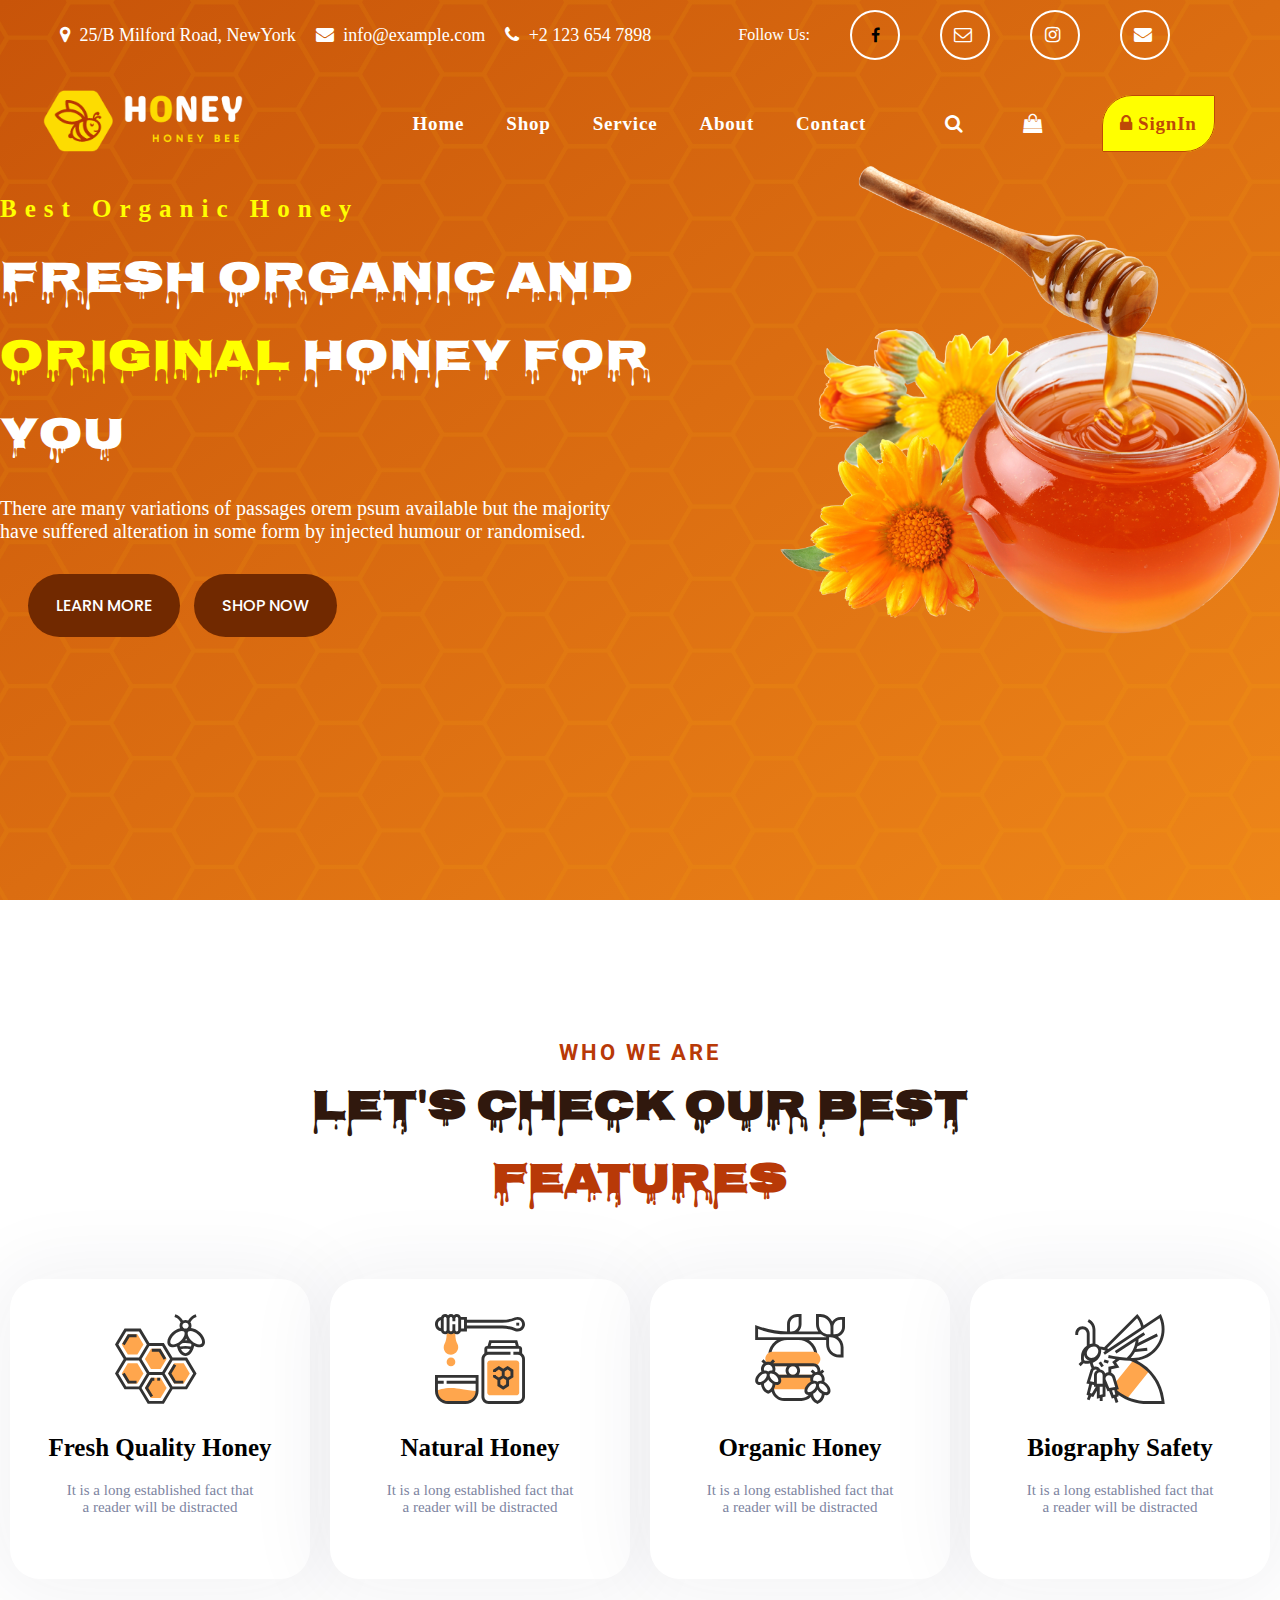
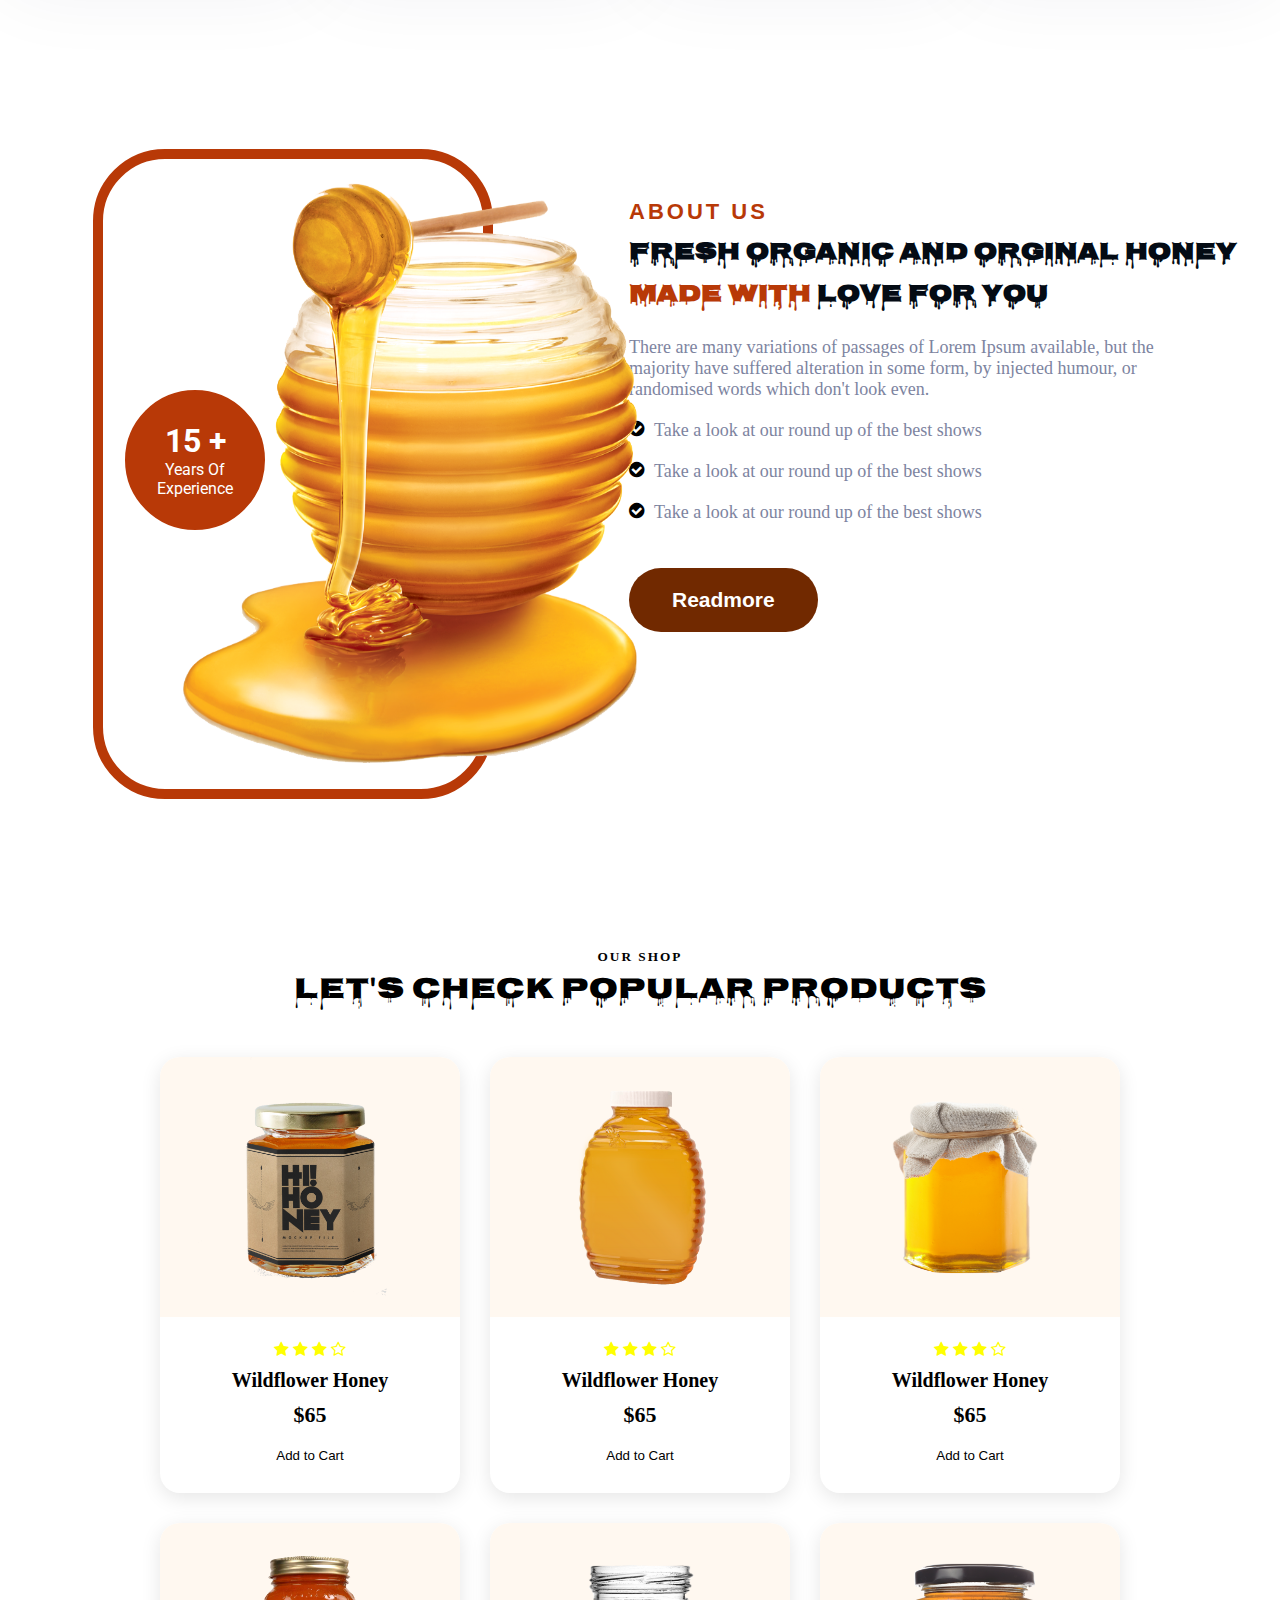
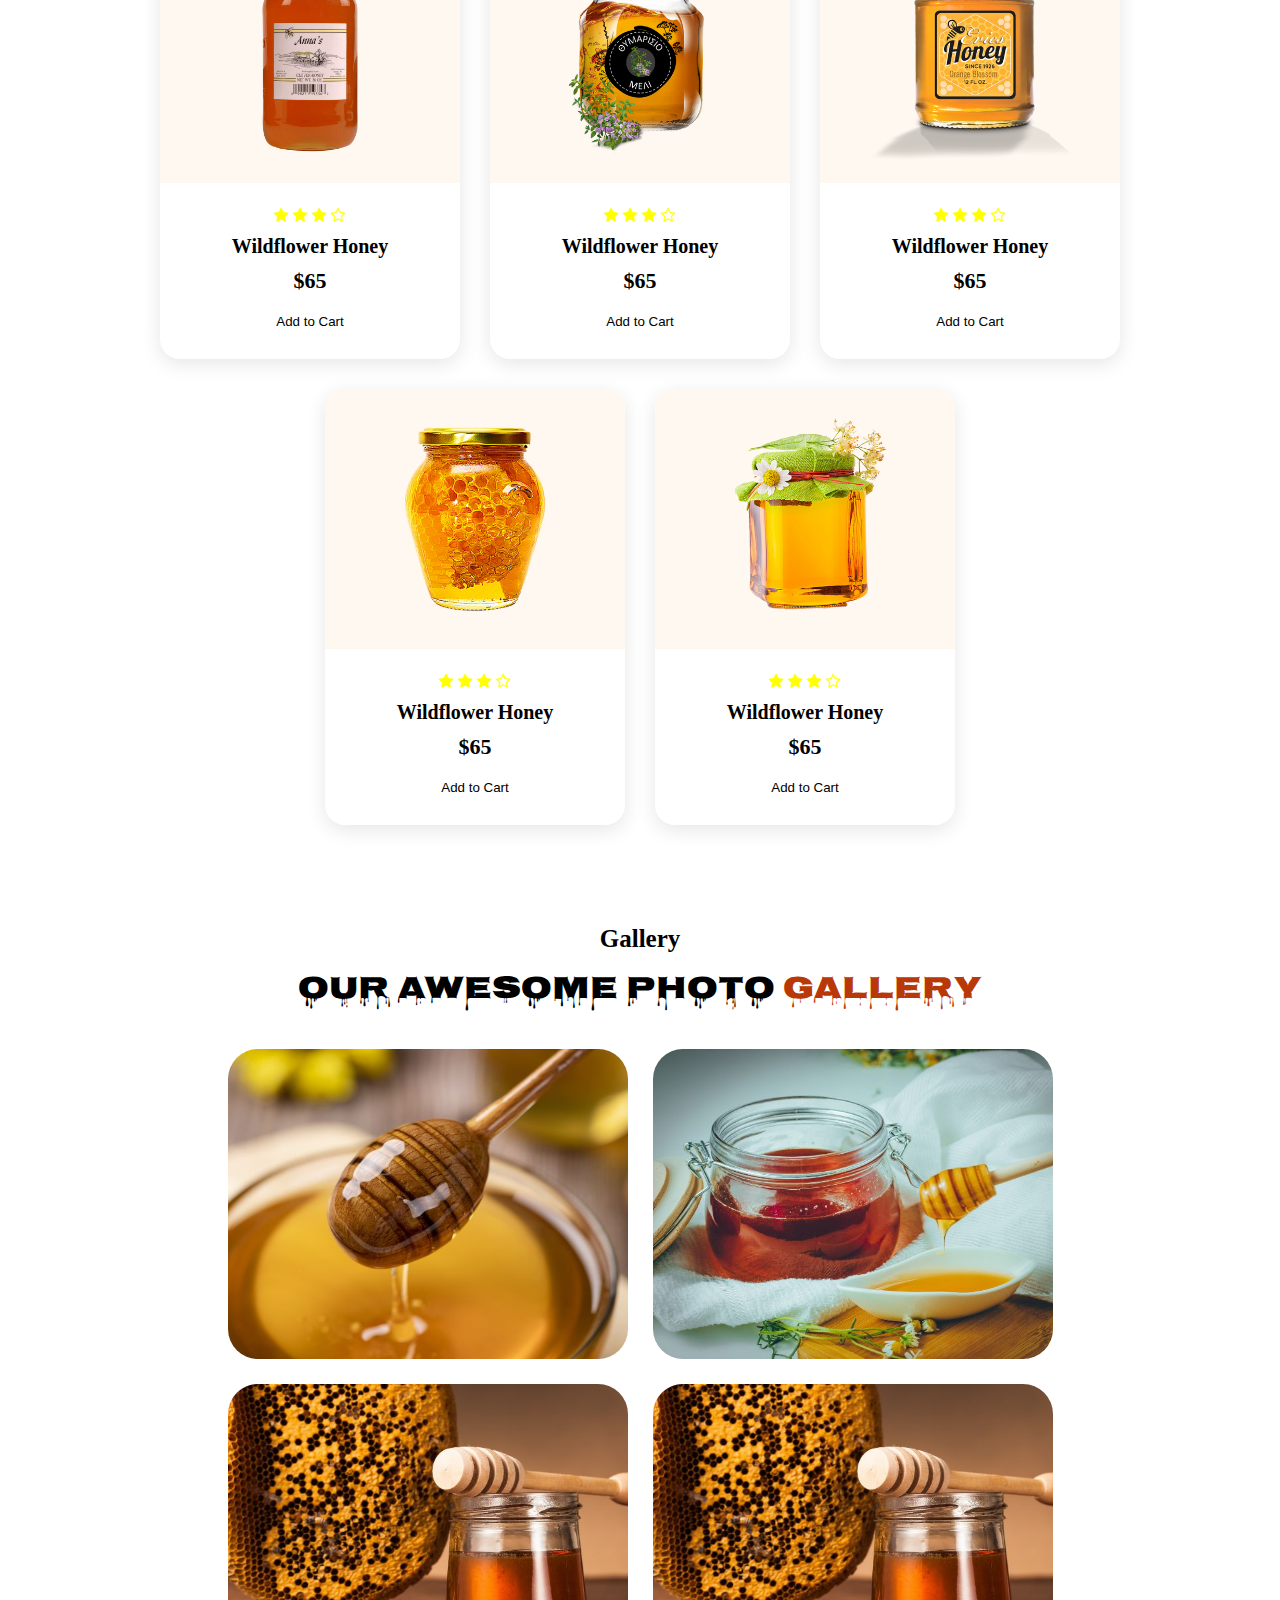
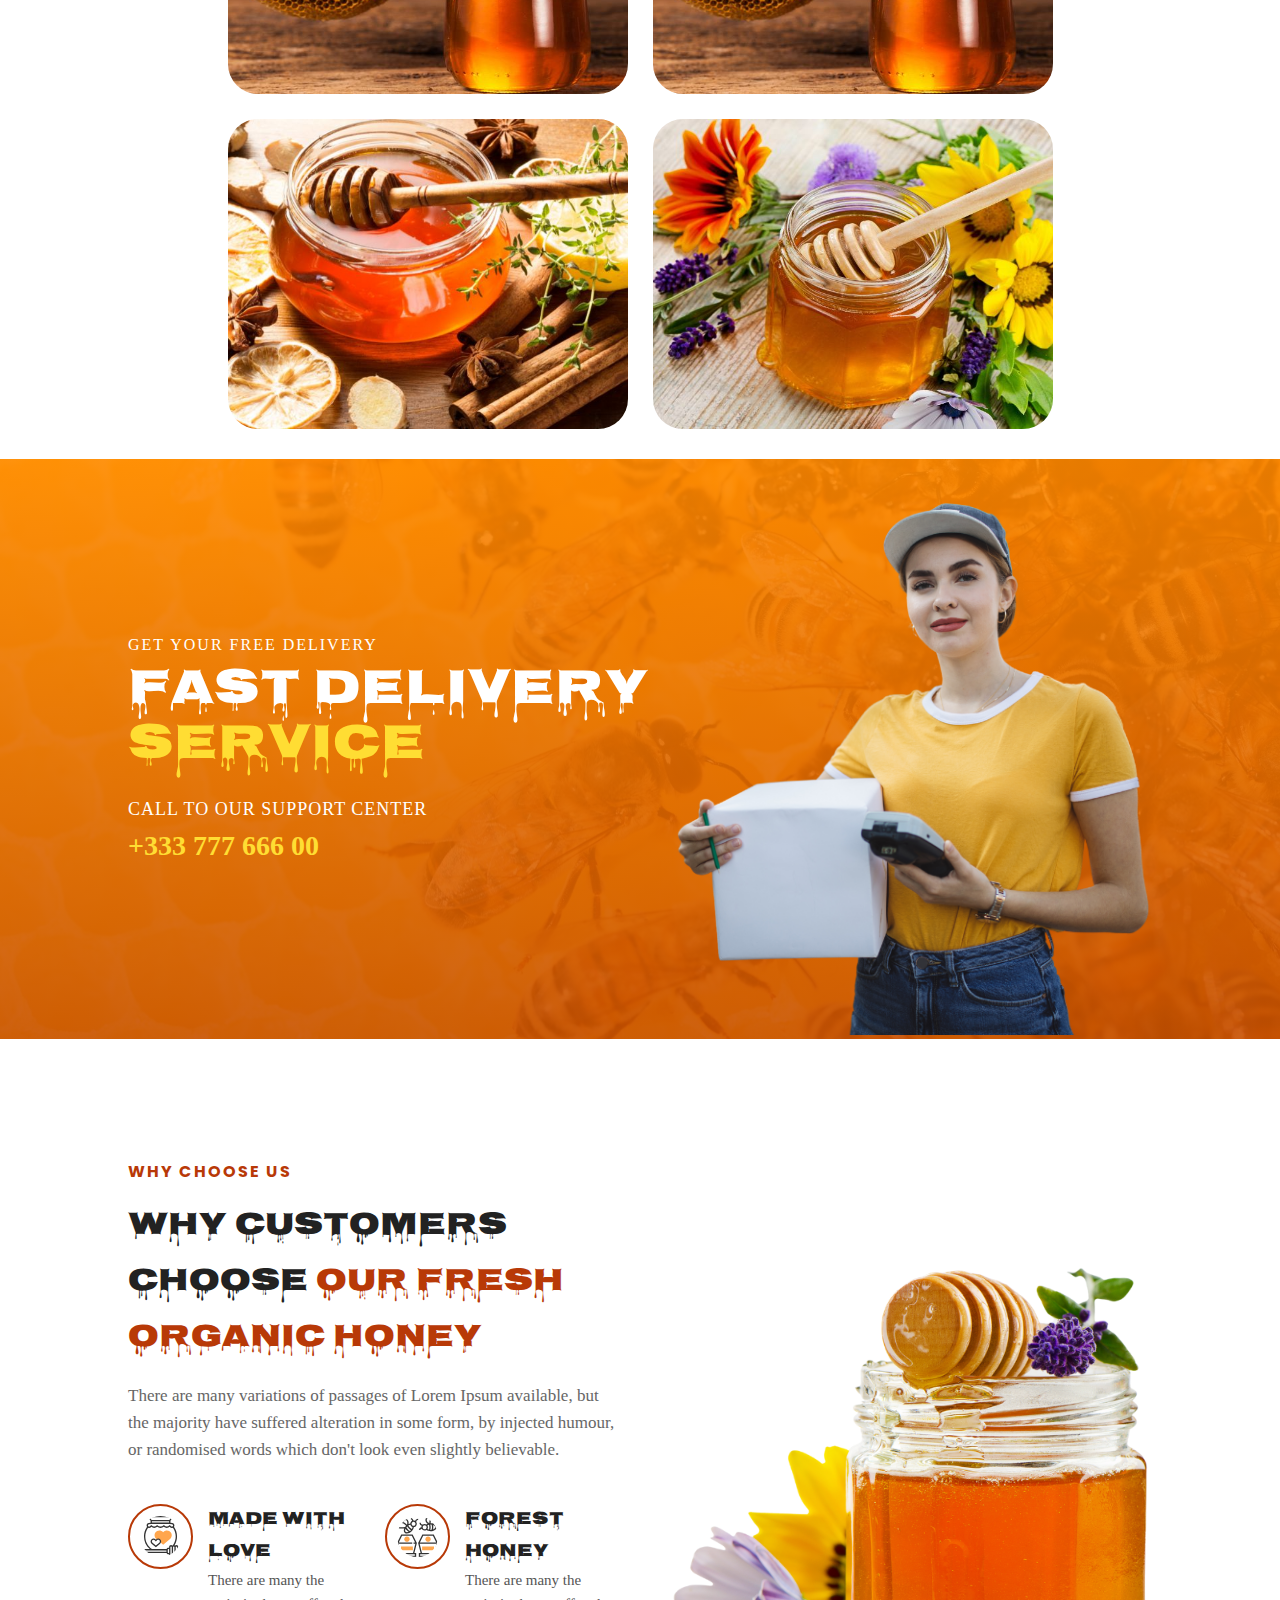
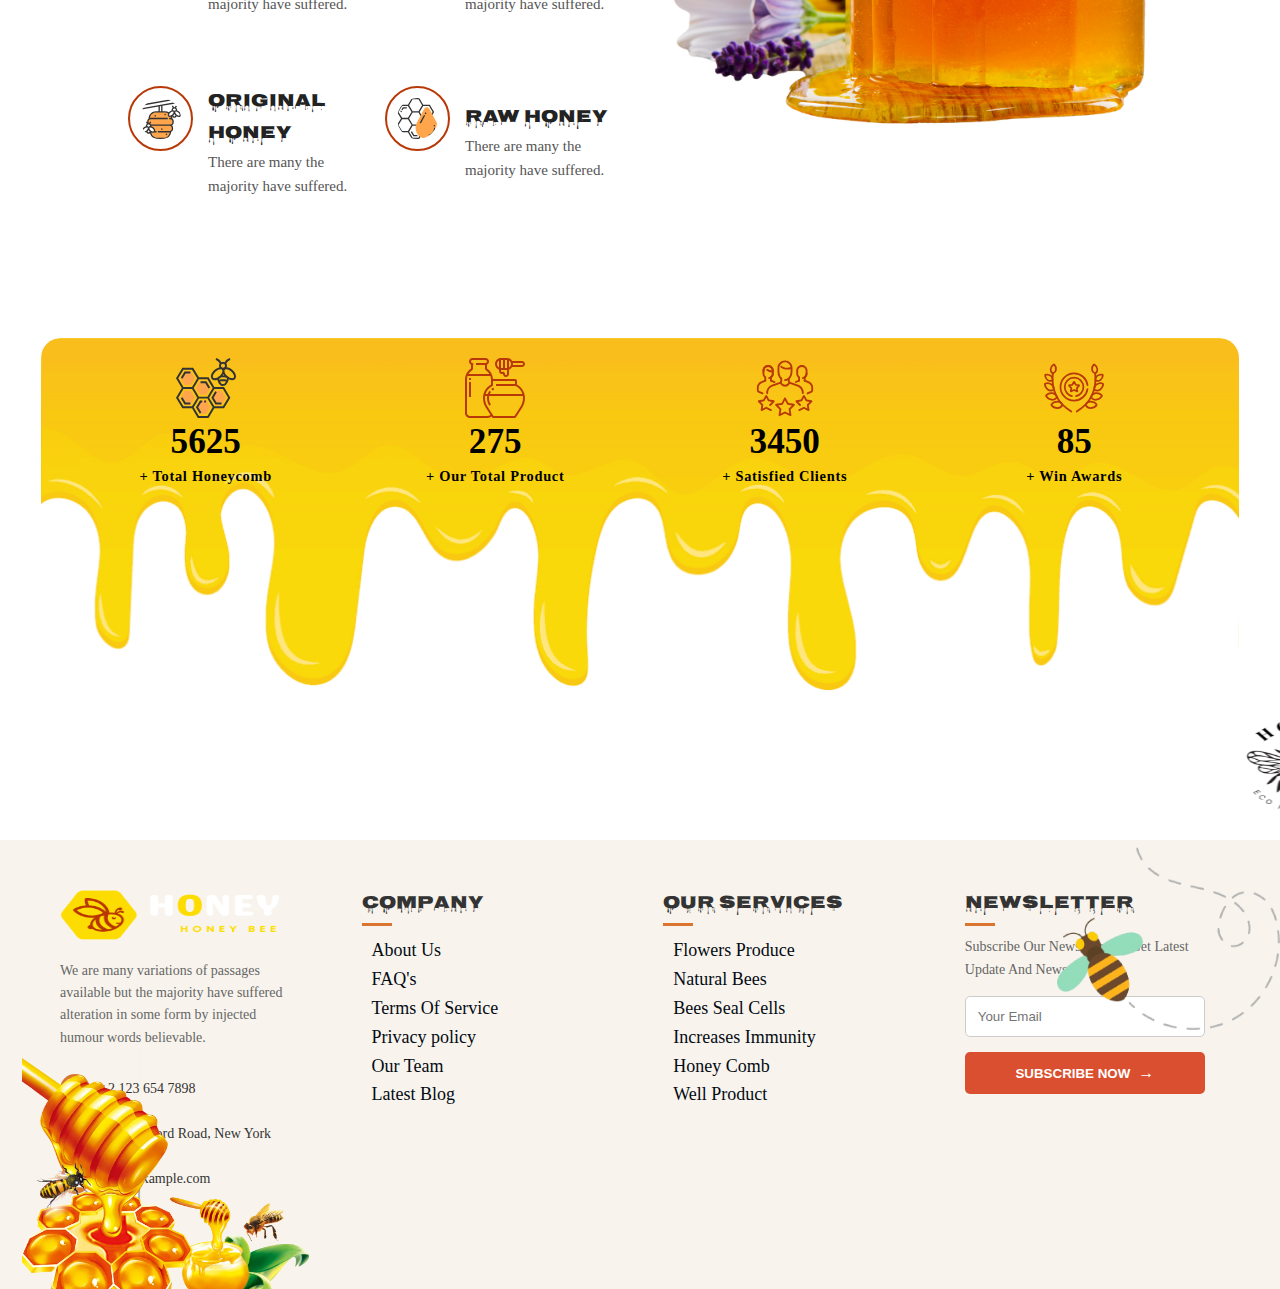
<file: index.html>
<!DOCTYPE html>
<html lang="en">

<head>
    <meta charset="UTF-8">
    <meta name="viewport" content="width=device-width, initial-scale=1.0">
    <title>Document</title>
    <link rel="stylesheet" href="https://cdnjs.cloudflare.com/ajax/libs/font-awesome/4.7.0/css/font-awesome.min.css">
    <link
        href="https://fonts.googleapis.com/css2?family=Poppins:wght@400;500;600;700&family=Playfair+Display:wght@500;600;700&family=Roboto:wght@400;500;700&family=Montserrat:wght@400;600;700&family=Great+Vibes&display=swap"
        rel="stylesheet">
    <link rel="stylesheet" href="css/index.css">
</head>

<body>

    <header>
        <div class="bg">
            <div class="header-top">
                <div class="container">
                    <div class="header-top-wrapper">
                        <div class="header-top-left">

                            <ul>
                                <li>
                                    <div class="header-top-con">
                                        <a href="#">
                                            <i class="fa fa-map-marker" aria-hidden="true"></i>
                                            25/B Milford Road, NewYork
                                        </a>
                                    </div>
                                </li>
                                <li>
                                    <div class="header-top-con">
                                        <a href="#">
                                            <i class="fa fa-envelope" aria-hidden="true"></i>
                                            info@example.com
                                        </a>
                                    </div>
                                </li>
                                <li>
                                    <div class="header-top-con">
                                        <a href="#">
                                            <i class="fa fa-phone" aria-hidden="true"></i>
                                            +2 123 654 7898
                                        </a>
                                    </div>
                                </li>

                            </ul>
                        </div>
                        <div class="header-top-right">
                            <div class="header-top-social">
                                <span>Follow Us: </span>
                                <ul>
                                    <li><i class="fa fa-facebook" aria-hidden="true"></i></li>
                                    <li><a href=""><i class="fa fa-envelope-o" aria-hidden="true"></i></a></li>
                                    <li><a href=""><i class="fa fa-instagram" aria-hidden="true"></i></a></li>
                                    <li><a href=""><i class="fa fa-envelope" aria-hidden="true"></i></a></li>
                                </ul>
                            </div>
                        </div>
                    </div>
                </div>
            </div>
            <div class="container1">
                <div class="header-nav-left">
                    <a href="">
                        <img src="images/logo.png" alt="">
                    </a>

                </div>
                <div class="header-nav-right">
                    <ul>
                        <li><a href="">Home</a></li>
                        <li><a href="shop.html">shop</a></li>
                        <li><a href="service.html">service</a></li>
                        <li><a href="">About</a></li>
                        <li><a href="contact.html">Contact</a></li>
                    </ul>
                    <div class="search"><a href=""><i class="fa fa-search" aria-hidden="true"></i></a></div>
                    <div class="addtocart"><a href=""><i class="fa fa-shopping-bag" aria-hidden="true"></i></a></div>
                    <div class="signbutton"> <a href=""><span> <i class="fa fa-lock" aria-hidden="true"></i>
                            </span>SignIn</a> </div>
                </div>
            </div>

            <div class="container2">
                <div class="consect">
                    <h6>Best Organic Honey</h6>
                    <h1>Fresh Organic And <br>
                        <span>Original</span> Honey For You
                    </h1>
                    <p>There are many variations of passages orem psum available but the majority <br>
                        have
                        suffered alteration in some form by injected humour or randomised.</p>

                    <div class="hero-btn">

                        <a href="#">Learn More</a>

                        <a href="#">Shop Now</a>
                    </div>

                </div>

                <div class="imgsect">
                    <div class="honeyimg">
                        <img src="images/diphoney.png" alt="">
                    </div>
                </div>
            </div>
        </div>
    </header>

    <div class="container3">

        <div class="checkfuture">
            <div class="headingfurure">
                <span class="who">Who We Are</span>
                <h2>Let's Check Our Best <span>Features</span></h2>
            </div>
        </div>
        <div class="cardfeatures">
            <div class="fcard1">
                <div class="fsvg">
                    <img src="images/honeycomb.svg" alt="">
                </div>
                <h4>Fresh Quality Honey</h4>
                <p>It is a long established fact that <br>
                    a reader will be distracted</p>
            </div>


            <div class="fcard1">
                <div class="fsvg">
                    <img src="images/honey-1.svg" alt="">
                </div>
                <h4>Natural Honey</h4>
                <p>It is a long established fact that <br>
                    a reader will be distracted</p>
            </div>


            <div class="fcard1">
                <div class="fsvg">
                    <img src="images/bee-hive.svg" alt="">
                </div>
                <h4>Organic Honey</h4>
                <p>It is a long established fact that <br>
                    a reader will be distracted</p>
            </div>


            <div class="fcard1">
                <div class="fsvg">
                    <img src="images/bee-1.svg" alt="">
                </div>
                <h4>Biography Safety</h4>
                <p>It is a long established fact that <br>
                    a reader will be distracted</p>
            </div>
        </div>
    </div>

    <div class="container4">
        <div class="honeyarea1">
            <div class="honeybottle">
                <div class="honeyborder">
                    <img src="images/c2-l-img.png" alt="">
                </div>
                <div class="experiance">
                    <h1>15 +</h1>
                    <p>Years Of <br>
                        Experience </p>
                </div>
            </div>
        </div>
        <div class="honeyarea">
            <div class="honeycontent">
                <span class="abousec">About Us</span>
                <h2>Fresh Organic And Orginal Honey <br><span>Made With </span> Love For You</h2>

                <p>There are many variations of passages of Lorem Ipsum available,
                    but the <br> majority have suffered alteration in some form, by injected humour, or <br>
                    randomised words which don't look even.</p>
            </div>
            <div class="conditionlist">

                <div class="tick">
                    <i class="fa fa-check-circle" aria-hidden="true"></i>
                    <p>Take a look at our round up of the best shows</p>

                </div>
                <div class="tick">
                    <i class="fa fa-check-circle" aria-hidden="true"></i>
                    <p>Take a look at our round up of the best shows</p>

                </div>
                <div class="tick">
                    <i class="fa fa-check-circle" aria-hidden="true"></i>
                    <p>Take a look at our round up of the best shows</p>

                </div>
                <div class="readmore">
                    <button>Readmore</button>
                </div>





            </div>
        </div>
    </div>


    <div class="container5">
        <div class="cardcontainer">
            <h5>Our Shop</h5>
            <h2>Let's Check Popular <span>Products</span></h2>

            <div class="rowcard">

                <div class="card">
                    <div class="honeycardimg">
                        <img src="images/ac1.png" alt="">
                        <div class="card-icons">
                            <button class="fav-btn"><i class="fa fa-heart"></i></button>
                            <button class="cart-btn"><i class="fa fa-shopping-bag"></i></button>
                        </div>
                    </div>
                    <div class="pricecontent">
                        <div class="rating">
                            <i class="fa fa-star"></i>
                            <i class="fa fa-star"></i>
                            <i class="fa fa-star"></i>
                            <i class="fa fa-star-o"></i>
                        </div>
                        <h3>Wildflower Honey</h3>
                        <h4>$65</h4>
                        <button>Add to Cart</button>
                    </div>
                </div>

                <div class="card">
                    <div class="honeycardimg">
                        <img src="images/ac2.png" alt="">
                        <div class="card-icons">
                            <button class="fav-btn"><i class="fa fa-heart"></i></button>
                            <button class="cart-btn"><i class="fa fa-shopping-bag"></i></button>
                        </div>
                    </div>
                    <div class="pricecontent">
                        <div class="rating">
                            <i class="fa fa-star"></i>
                            <i class="fa fa-star"></i>
                            <i class="fa fa-star"></i>
                            <i class="fa fa-star-o"></i>
                        </div>
                        <h3>Wildflower Honey</h3>
                        <h4>$65</h4>
                        <button>Add to Cart</button>
                    </div>
                </div>


                <div class="card">
                    <div class="honeycardimg">
                        <img src="images/ac3.png" alt="">
                        <div class="card-icons">
                            <button class="fav-btn"><i class="fa fa-heart"></i></button>
                            <button class="cart-btn"><i class="fa fa-shopping-bag"></i></button>
                        </div>
                    </div>
                    <div class="pricecontent">
                        <div class="rating">
                            <i class="fa fa-star"></i>
                            <i class="fa fa-star"></i>
                            <i class="fa fa-star"></i>
                            <i class="fa fa-star-o"></i>
                        </div>
                        <h3>Wildflower Honey</h3>
                        <h4>$65</h4>
                        <button>Add to Cart</button>
                    </div>
                </div>


                <div class="card">
                    <div class="honeycardimg">
                        <img src="images/ac4.png" alt="">
                        <div class="card-icons">
                            <button class="fav-btn"><i class="fa fa-heart"></i></button>
                            <button class="cart-btn"><i class="fa fa-shopping-bag"></i></button>
                        </div>
                    </div>
                    <div class="pricecontent">
                        <div class="rating">
                            <i class="fa fa-star"></i>
                            <i class="fa fa-star"></i>
                            <i class="fa fa-star"></i>
                            <i class="fa fa-star-o"></i>
                        </div>
                        <h3>Wildflower Honey</h3>
                        <h4>$65</h4>
                        <button>Add to Cart</button>
                    </div>
                </div>



                <div class="card">
                    <div class="honeycardimg">
                        <img src="images/ac5.png" alt="">
                        <div class="card-icons">
                            <button class="fav-btn"><i class="fa fa-heart"></i></button>
                            <button class="cart-btn"><i class="fa fa-shopping-bag"></i></button>
                        </div>
                    </div>
                    <div class="pricecontent">
                        <div class="rating">
                            <i class="fa fa-star"></i>
                            <i class="fa fa-star"></i>
                            <i class="fa fa-star"></i>
                            <i class="fa fa-star-o"></i>
                        </div>
                        <h3>Wildflower Honey</h3>
                        <h4>$65</h4>
                        <button>Add to Cart</button>
                    </div>
                </div>



                <div class="card">
                    <div class="honeycardimg">
                        <img src="images/ac6.png" alt="">
                        <div class="card-icons">
                            <button class="fav-btn"><i class="fa fa-heart"></i></button>
                            <button class="cart-btn"><i class="fa fa-shopping-bag"></i></button>
                        </div>
                    </div>
                    <div class="pricecontent">
                        <div class="rating">
                            <i class="fa fa-star"></i>
                            <i class="fa fa-star"></i>
                            <i class="fa fa-star"></i>
                            <i class="fa fa-star-o"></i>
                        </div>
                        <h3>Wildflower Honey</h3>
                        <h4>$65</h4>
                        <button>Add to Cart</button>
                    </div>
                </div>

                <div class="card">
                    <div class="honeycardimg">
                        <img src="images/ac7.png" alt="">
                        <div class="card-icons">
                            <button class="fav-btn"><i class="fa fa-heart"></i></button>
                            <button class="cart-btn"><i class="fa fa-shopping-bag"></i></button>
                        </div>
                    </div>
                    <div class="pricecontent">
                        <div class="rating">
                            <i class="fa fa-star"></i>
                            <i class="fa fa-star"></i>
                            <i class="fa fa-star"></i>
                            <i class="fa fa-star-o"></i>
                        </div>
                        <h3>Wildflower Honey</h3>
                        <h4>$65</h4>
                        <button>Add to Cart</button>
                    </div>
                </div>

                <div class="card">
                    <div class="honeycardimg">
                        <img src="images/ac8.png" alt="">
                        <div class="card-icons">
                            <button class="fav-btn"><i class="fa fa-heart"></i></button>
                            <button class="cart-btn"><i class="fa fa-shopping-bag"></i></button>
                        </div>
                    </div>
                    <div class="pricecontent">
                        <div class="rating">
                            <i class="fa fa-star"></i>
                            <i class="fa fa-star"></i>
                            <i class="fa fa-star"></i>
                            <i class="fa fa-star-o"></i>
                        </div>
                        <h3>Wildflower Honey</h3>
                        <h4>$65</h4>
                        <button>Add to Cart</button>
                    </div>
                </div>



            </div>
        </div>
    </div>

    <div class="container6">

        <h5>Gallery</h5>
        <h2>Our Awesome Photo <span>Gallery </span></h2>

        <div class="gallery">
            <div class="gallery1">
                <img src="images/g1.jpg" alt="">
            </div>

            <div class="gallery1">
                <img src="images/g2.jpg" alt="">
            </div>

            <div class="gallery1">
                <img src="images/g3.jpg" alt="">
            </div>


            <div class="gallery1">
                <img src="images/g4.jpg" alt="">
            </div>

            <div class="gallery1">
                <img src="images/g5.jpg" alt="">
            </div>

            <div class="gallery1">
                <img src="images/g6.jpg" alt="">
            </div>
        </div>
    </div>

    <!-- container6 end -->
    <!-- container7 start -->

    <div class="container7">
        <section class="delivery-banner">
            <div class="delivery-content">
                <span class="delivery-subtitle">GET YOUR FREE DELIVERY</span>
                <h2>Fast Delivery <span>Service</span></h2>
                <p>CALL TO OUR SUPPORT CENTER</p>
                <h3>+333 777 666 00</h3>
            </div>
            <div class="delivery-image">
                <img src="images/deliver-img.png" alt="Delivery Woman">
            </div>
        </section>
    </div>

    <!-- container7 end -->
    <!-- container8 start -->

    <div class="container8">
        <section class="why-choose-us">
            <div class="container">
                <div class="text-side">
                    <span class="subtitle">WHY CHOOSE US</span>
                    <h2>
                        Why Customers Choose <span>Our Fresh Organic Honey</span>
                    </h2>
                    <p>
                        There are many variations of passages of Lorem Ipsum available, but the
                        majority have suffered alteration in some form, by injected humour, or
                        randomised words which don't look even slightly believable.
                    </p>

                    <div class="features">
                        <div class="feature">
                            <img src="images/made-with-love.svg" alt="">
                            <div class="w-con">
                                <h4>Made With Love</h4>
                                <p>There are many the majority have suffered.</p>
                            </div>
                        </div>

                        <div class="feature">
                            <img src="images/original-honey.svg" alt="">
                            <div class="w-con">
                                <h4>Forest Honey</h4>
                                <p>There are many the majority have suffered.</p>
                            </div>
                        </div>

                        <div class="feature">
                            <img src="images/forest-honey.svg" alt="">
                            <div class="w-con">
                                <h4>Original Honey</h4>
                                <p>There are many the majority have suffered.</p>
                            </div>
                        </div>

                        <div class="feature">
                            <img src="images/raw-honey.svg" alt="">
                            <div class="w-con">
                                <h4>Raw Honey</h4>
                                <p>There are many the majority have suffered.</p>
                            </div>
                        </div>
                    </div>
                </div>

                <div class="image-side">
                    <img src="images/c-bg2.png" alt="Honey Jar">
                </div>
            </div>
        </section>

    </div>
    <!-- container8 end -->

    <!-- container9 start -->
    <div class="container9">
        <div class="stat-item">
            <img src="images/honeycomb.svg" alt="">
            <div class="number">5625</div>
            <div class="label">+ Total Honeycomb</div>
        </div>
        <div class="stat-item">
            <img src="images/honey-jar.svg" alt="">
            <div class="number">275</div>
            <div class="label">+ Our Total Product</div>
        </div>
        <div class="stat-item">
            <img src="images/rating-stars.svg" alt="">
            <div class="number">3450</div>
            <div class="label">+ Satisfied Clients</div>
        </div>
        <div class="stat-item">
            <img src="images/medal.svg" alt="">
            <div class="number">85</div>
            <div class="label">+ Win Awards</div>
        </div>
    </div>
    <!-- <div class="dip">
        <img src="images/honey-dripping-clipart-design-illustration-free-png.png" alt="">
    </div> -->


    <!-- container9 end -->


    <div class="logo-marquee">
        <marquee behavior="scroll" direction="left" scrollamount="8" loop="infinite">
            <img src="images/1600w-yGaY1HU5ZRs.webp" alt="" class="">
            <img src="images/mar-2.jpg" alt="" class="">
            <img src="images/mar-3.jpg" alt="" class="">
            <img src="images/mar-4.jpg" alt="" class="">
            <img src="images/mar-5.jpg" alt="" class="">
        </marquee>
    </div>






    <footer class="honey-bee-footer">
        <div class="footer-content">

            <div class="footer-col col-info">
                <div class="logo-area">
                    <img src="images/logo.png" alt="Honey Bee Logo" class="footer-logo">

                </div>
                <p class="description">
                    We are many variations of passages available but the majority have suffered alteration in some form
                    by
                    injected humour words believable.
                </p>
                <div class="contact-item">
                    <span class="icon-circle"><i class="fa fa-phone" style="font-size:24px"></i></span>
                    <span>+2 123 654 7898</span>
                </div>
                <div class="contact-item">
                    <span class="icon-circle"><i class="fa fa-map-marker" style="font-size:24px"></i></span>
                    <span>25/B Milford Road, New York</span>
                </div>
                <div class="contact-item">
                    <span class="icon-circle"><i class="fa fa-envelope" style="font-size:20px"></i></span>
                    <span>info@example.com</span>
                </div>
            </div>

            <div class="footer-col">
                <h3 class="footer-heading">Company</h3>
                <ul class="footer-links">
                    <li><a href="#">About Us</a></li>
                    <li><a href="#"> FAQ's</a></li>
                    <li><a href="#"> Terms Of Service</a></li>
                    <li><a href="#"> Privacy policy</a></li>
                    <li><a href="#"> Our Team</a></li>
                    <li><a href="#"> Latest Blog</a></li>
                </ul>
            </div>

            <div class="footer-col">
                <h3 class="footer-heading">Our Services</h3>
                <ul class="footer-links">
                    <li><a href="#">Flowers Produce</a></li>
                    <li><a href="#"> Natural Bees</a></li>
                    <li><a href="#"> Bees Seal Cells</a></li>
                    <li><a href="#"> Increases Immunity</a></li>
                    <li><a href="#"> Honey Comb</a></li>
                    <li><a href="#"> Well Product</a></li>
                </ul>
            </div>

            <div class="footer-col col-newsletter">
                <h3 class="footer-heading">Newsletter</h3>
                <p class="newsletter-text">Subscribe Our Newsletter To Get Latest Update And News</p>

                <form class="newsletter-form">
                    <input type="email" placeholder="Your Email" required>
                    <button type="submit">SUBSCRIBE NOW <span>&rarr;</span></button>
                </form>

                <div class="decorative-elements">
                    <img src="images/trajectory-honeybee-venom-bee-venom-bees-gather-honey-apitoxin-honeybee-apidae-bee-cute-bee-bee-hive-removebg-preview.png"
                        alt="" class="flying-bee">
                    <img src="images/03.webp" alt="" class="honey-dipper-decor">
                </div>
            </div>

        </div>

        <div class="footer-bottom">
        </div>
    </footer>


</body>

</html>
</file>
<file: css/index.css>
@import url('https://fonts.googleapis.com/css2?family=Nosifer&display=swap');

* {
    margin: 0;
    padding: 0;
    box-sizing: border-box;
}

:root {
    --color: #149ddd;
    --bg: #040b14;
    --wht: white;
    --pro-color: #08121f;
    --yellow: yellow;
}

/* header-top start */
header {
    background: linear-gradient(to top left, #EE8619 0%, #C85409 100%);
    justify-content: center;
    position: relative;
    z-index: 1;
    height: 100vh;
    /* font-family: 'Poppins', sans-serif; */

}

header::before {
    content: "";
    position: absolute;
    background-image: url(/images/c1-bg-img.png);
    background-repeat: no-repeat;
    background-position: center;
    background-size: cover;
    width: 100%;
    height: 100%;
    top: 0;
    left: 0;
    opacity: 0.1;
    z-index: -1;
}

.bg {
    z-index: 99;
}


.container {
    display: flex;
    justify-content: center;
    align-items: center;
    /* padding-top: 10px; */

}

.header-top-wrapper {
    display: flex;
    /* border: 1px solid ; */
    justify-content: space-between;
    align-items: center;
    width: 1160px;
    font-family: "Pacifico", cursive;


}

ul {
    display: flex;
}

ul li {
    list-style: none;
    gap: 10px;
    margin-right: 20px;


}

ul li a {
    font-size: 18px;
    font-weight: 400;
    text-decoration: none;
    color: var(--bg);
}

ul li a i {

    margin-right: 5px;
    color: var(--wht);
}

.header-top-con a {
    color: var(--wht);
}

.header-top-social {
    /* width: 30%; */
    line-height: 32px;
    color: var();
    font-size: 16px;
    text-align: center;
    /* border: 2px solid var(--wht); */
    /* clip-path: polygon(25% 0%, 75% 0%, 100% 50%, 75% 100%, 25% 100%, 0% 50%); */
    display: flex;
    justify-content: center;
    align-items: center;
    margin-left: 10px;
    transition: all .5s ease-in-out;
    padding: 10px;
}

.header-top-social ul {
    display: flex;
}

.header-top-social span {
    margin-right: 40px;
}

.header-top-social ul li {
    width: 50px;
    height: 50px;
    border: 2px solid rgb(255, 255, 255);
    /* background: #bebebe; */
    /* clip-path: polygon(25% 0%, 75% 0%, 100% 50%, 75% 100%, 25% 100%, 0% 50%); */
    /* color: #d5660e; */
    border-radius: 50%;
    padding: 10px;
    display: flex;
    justify-content: center;
    align-items: center;
    margin-right: 40px;

}

.header-top-social span {
    color: var(--wht);
}

/* .header-top-social a i { */
/* color: var(--wht); */
/* color:  rgb(0, 0, 0); */
/* width: 35px;
    height: 35px; */
/* } */

/* header-top end */
.container1 {
    display: flex;
    /* border: 1px solid; */
    justify-content: space-evenly;
    margin-top: 20px;

}

.header-nav-left {
    display: flex;
    align-items: center;
}

.header-nav-right a {
    margin-right: 22px;
    padding: 30px 0 30px 0;
    font-size: 19px;
    font-weight: 600;
    color: var(--wht);
    text-transform: capitalize;
    cursor: pointer;
    letter-spacing: .8px;

    /* border: 1PX solid; */
}

.header-nav-left a img {
    width: 200px;
    margin-right: 96px;
}

.header-nav-right {
    display: flex;
    justify-content: center;
    align-items: center;
    /* gap: 15px; */
    margin-left: 30px;
    font-size: 20px;
    gap: 37px;




}

.header-nav-right a {
    color: var(--wht);
    cursor: pointer;
    z-index: 99;
    font-family: "Pacifico", cursive;

}

.header-nav-right .signbutton a {
    text-decoration: none;
    border: 1px solid;
    padding: 17px;
    border-radius: 30px 0px 30px 0px;
    background-color: var(--yellow);
    color: #be4907;
}

/* ================================================ */
@media (max-width: 500px) {
    header {
        height: auto;
        padding: 20px 10px;
    }

    header::before {
        opacity: 0.05;

    }

    .header-top-wrapper {
        flex-direction: column;
        align-items: flex-start;
        width: 100%;
        padding: 0;
    }

    .header-top-left,
    .header-top-right {
        width: 100%;
    }

    .header-top-left ul,
    .header-top-right .header-top-social ul {
        margin: 0;
        padding: 0;
        width: 95%;
        text-align: center;
    }

    .header-top-social span {
        display: none;
    }


    .header-top-left ul li,
    .header-top-right .header-top-social ul li {
        border: none;
        margin-right: 0;
        margin-bottom: 10px;
        width: 100%;
    }

    .container1 {
        flex-direction: column;
        align-items: center;
        margin-top: 15px;
        width: 100%;
        padding: 0 10px;
    }

    .header-nav-left {
        width: 100%;
        text-align: center;
        margin-bottom: 15px;
        justify-content: center;
    }

    .header-nav-left a img {
        width: 150px;
        /* smaller logo */
        height: auto;
    }

    .header-nav-right {
        width: 100%;
        flex-direction: column;
        align-items: center;
        margin-left: 0;
        padding: 0;
        gap: 10px;
    }

    .header-nav-right ul {
        width: 100%;
        flex-direction: row;
        padding: 0;
        margin: 0;
    }

    .header-nav-right ul li {
        width: 100%;
        text-align: center;
        margin-left: 5px;
    }

    .header-nav-right ul li a {
        display: block;
        padding: 10px 0;
        font-size: 16px;
        letter-spacing: 0.5px;
    }

    .header-nav-right .search,
    .header-nav-right .addtocart,
    .header-nav-right .signbutton {
        /* width: 100%;
        text-align: center;
        margin-top: 10px; */
        display: none;
    }

    .header-nav-right .signbutton a {
        padding: 12px 25px;
        font-size: 14px;
        border-radius: 20px;
    }


}

.container2 {

    display: flex;
    justify-content: center;
    align-items: end;
    z-index: 99;

}

.container2 .consect h6 {
    transition-delay: 700ms;
    font-size: 25px;
    color: var(--yellow);
    letter-spacing: 8px;
    font-family: "Pacifico", cursive;

}

.container2 .consect h1 {
    font-size: 45px;
    margin: 20px 0px 20px 0px;
    color: var(--wht);
    font-family: "Nosifer", sans-serif;
    font-weight: 400;
    font-style: normal;

}

.container2 .consect h1 span {
    color: var(--yellow);
}

.container2 .consect p {
    font-size: 20px;
    font-weight: 500px;
    margin-bottom: 30px;
    color: var(--wht);
    font-family: "Pacifico", cursive;

}

.container2 .hero-btn {
    /* border: 1px solid; */
    padding: 20px 28px;
    cursor: pointer;

}

.container2 .hero-btn a {

    color: var(--wht);
    text-decoration: none;
    padding: 20px 28px;
    transition: all 0.5s;
    text-transform: uppercase;
    border-radius: 50px;
    font-weight: 500;
    text-align: center;
    background-color: #712900;
    margin-right: 10px;
    font-family: 'Poppins', sans-serif;
    transition: 0.5s ease;
    /* box-shadow: 0 3px 24px rgb(0 0 0 / 12%);  */

}



.hero-btn a:hover {
    background: #f3c21b;
    /* Yellow Hover */
    color: #000;
    transform: translateY(-3px);
    box-shadow: 0 6px 15px rgba(0, 0, 0, 0.2);
}




/* Hover – image moves down */


.imgsect .honeyimg {
    width: 500px;
}

.imgsect .honeyimg img {

    width: 100%;
}

@media (max-width:500px) {
    .container2 {
        flex-direction: column;
        align-items: center;
        text-align: center;
        padding: 10px;
    }

    .container2 .consect,
    .container2 .imgsect {
        width: 100%;
    }

    .container2 .imgsect .honeyimg img {
        width: 83%;
        height: auto;
        margin: 10px 43px 10px 0px;
    }

    .imgsect .honeyimg {
        width: 479px;
    }

    .imgsect .honeyimg img {
        max-width: 100%;
        height: auto;
    }
}

/* header-top end */
/* ======================================================= */
.checkfuture {
    justify-content: center;
    display: flex;
    padding-top: 120px;
    font-family: 'Roboto', sans-serif;
}

.headingfurure {
    width: 700px;
    /* border: 1px solid; */
    text-align: center;
    padding: 20px;
}

.headingfurure .who {
    text-transform: uppercase;
    letter-spacing: 3px;
    font-size: 22px;
    font-weight: 700;
    color: rgb(184, 57, 7);
}

.headingfurure h2 {
    font-weight: 700;
    text-transform: capitalize;
    font-size: 42px;
    color: rgb(48, 24, 13);
    margin-top: 8px;
    margin-bottom: 0px;
    font-family: "Nosifer", sans-serif;

    font-style: normal;

}

.headingfurure h2 span {
    color: rgb(184, 57, 7);
}

.cardfeatures {
    display: flex;
    justify-content: center;
    gap: 20px;
    margin-top: 40px;
}

.cardfeatures .fcard1 {
    width: 300px;
    height: 300px;
    background-color: #757F95;
    /* border: 1px solid; */
    padding: 35px 20px;
    position: relative;
    background: #fff;
    text-align: center;
    /* margin-bottom: 25px;  */
    border-radius: 30px;
    box-shadow: 0 1px 80px 12px rgb(26 40 68 / 6%);
    transition: all .5s ease-in-out;

}

.cardfeatures .fcard1 .fsvg {
    width: 90px;
    height: 90px;
    line-height: 90px;
    font-size: 55px;
    color: #fff;
    margin: 0 auto 30px auto;
    border-radius: 50px;
    text-align: center;


}

.cardfeatures .fcard1 h4 {
    text-align: center;
    font-size: 25px;
}

.cardfeatures .fcard1 p {
    text-align: center;
    margin-top: 20px;
    font-size: 15px;
    color: #7d849f;
    font-family: "Pacifico", cursive;
}

.cardfeatures .fcard1 .fsvg img {
    width: 100%;
    height: 100%;
}

.fcard1:hover {
    transform: translateY(-10px);
    box-shadow: 0 10px 25px rgba(0, 0, 0, 0.15);
    background: #fdf7e2;
}

.fcard1 .fsvg img {
    transition: transform 0.5s ease;
}

.fcard1:hover .fsvg img {
    transform: scale(1.1);
}


@media (max-width: 500px) {

    .checkfuture {
        padding-top: 60px;
    }

    .headingfurure {
        width: 90%;
        padding: 10px;
    }

    .headingfurure .who {
        font-size: 16px;
        letter-spacing: 2px;
    }

    .headingfurure h2 {
        font-size: 26px;
        line-height: 1.3;
    }

    .cardfeatures {
        flex-direction: column;
        align-items: center;
        gap: 25px;
        margin-top: 30px;
    }

    .cardfeatures .fcard1 {
        width: 72%;
        height: auto;
        padding: 25px 15px;
    }

    .cardfeatures .fcard1 .fsvg {
        width: 70px;
        height: 70px;
        margin-bottom: 20px;
    }

    .cardfeatures .fcard1 h4 {
        font-size: 20px;
    }

    .cardfeatures .fcard1 p {
        font-size: 16px;
        font-family: "Delius Swash Caps", cursive;
    }
}

/* ==================================================== */

/* container 4 start */

.container4 {
    display: flex;
    justify-content: space-around;
    padding-top: 120px;
    font-family: 'Roboto', sans-serif;
    /* height: 100vh; */

}

.container4 .honeybottle {
    /* border: 1px solid red; */

    display: block;
}

.container4 .honeyarea1 {
    padding: 50px;
}

.container4 .honeyborder {
    position: relative;
    width: 400px;
    border: 10px solid #b83907;
    padding: 20px;
    height: 650px;
    border-radius: 72px;


}

.container4 .honeyborder img {
    position: absolute;
    top: -1%;
    right: -205px;
    width: 138%;
    height: 99%;
}

.container4 .honeybottle .experiance {
    position: absolute;
    background: #b83907;
    border-radius: 80px;
    width: 160px;
    height: 160px;
    text-align: center;
    align-content: center;
    top: 220%;
    left: 9%;
    border: 10px solid white;
    color: white;


}

.container4 .honeyarea {
    padding-top: 100px;
}

.container4 .honeyarea .honeycontent .abousec {
    text-transform: uppercase;
    letter-spacing: 3px;
    font-size: 22px;
    font-weight: 700;
    color: #b83907;
    position: relative;
    font-family: 'Barlow Condensed', sans-serif;

}

.container4 .honeyarea .honeycontent h2 {
    font-weight: 700;
    text-transform: capitalize;
    font-size: 24px;
    color: var(--bg);
    margin-top: 8px;
    margin-bottom: 0;
    font-family: "Nosifer", sans-serif;
    /* font-weight: 400; */
    font-style: normal;
}

.container4 .honeyarea .honeycontent h2 span {
    color: #b83907;
}

.container4 .honeyarea .honeycontent p {
    /* text-align: center; */
    margin-top: 20px;
    font-size: 18px;
    color: #7d849f;
    font-family: "Pacifico", cursive;
}

.conditionlist .readmore {
    margin-top: 30px;
}

.conditionlist .readmore button {
    background: #712900;
    color: var(--wht);
    padding: 20px 43px 20px 43px;
    border-radius: 36px;
    font-size: 21px;

}

.conditionlist .tick {
    display: flex;
    margin: 20px 20px 20px 0px;
}

.conditionlist .tick i {
    font-size: 18px;
    margin-right: 10px;
}

.conditionlist .tick p {

    font-size: 18px;
    color: #7d849f;
    text-align: center;
    font-family: "Pacifico", cursive;
}



.readmore button {
    margin-top: 15px;
    padding: 10px 20px;
    background: #f8b400;
    border: none;
    border-radius: 25px;
    color: #fff;
    font-weight: 600;
    cursor: pointer;
    transition: all 0.4s ease;
}


.readmore button:hover {
    transform: translateY(10px);
    background: #f8b400;
    color: #000;
    /* dip */
}




@media (max-width: 500px) {

    .container4 {
        flex-direction: column;
        align-items: center;
        justify-content: center;
        padding-top: 60px;
    }

    .container4 .honeyarea1 {
        padding: 20px 0;
    }

    .container4 .honeyborder {
        width: 304px;
        position: relative;
        height: 467px;
        border: 6px solid #b83907;
        padding: 10px;
        border-radius: 40px;
    }

    .container4 .honeyborder img {
        position: absolute;
        width: 310px;
        height: 106%;
        border-radius: 27px;
        align-items: center;
        right: -34%;
    }

    .container4 .honeybottle .experiance {
        position: absolute;
        width: 120px;
        height: 120px;
        margin: 20px auto 0 auto;
        font-size: 16px;
        display: flex;
        flex-direction: column;
        justify-content: center;
        left: 75px;
        top: 842%;
    }

    .container4 .honeybottle .experiance h1 {
        font-size: 32px;
        margin: 0;
    }

    .container4 .honeyarea {
        padding-top: 40px;
        text-align: center;
    }

    .container4 .honeyarea .honeycontent .abousec {
        font-size: 16px;
        letter-spacing: 2px;
    }

    .container4 .honeyarea .honeycontent h2 {
        font-size: 26px;
        line-height: 1.4;
    }

    .container4 .honeyarea .honeycontent p {
        font-size: 16px;
        line-height: 1.5;
        margin-top: 15px;

    }

    .conditionlist {
        display: flex;
        flex-direction: column;
        align-items: center;
    }

    .conditionlist .tick {
        margin: 10px 0;
        width: 90%;
        text-align: left;
        justify-content: center;
    }

    .conditionlist .tick p {
        font-size: 15px;
    }

    .conditionlist .readmore {
        margin-top: 20px;
    }

    .conditionlist .readmore button {
        padding: 15px 35px;
        font-size: 18px;
    }
}

/* container 4 end */

/* ========================================================= */

/* container 5 start */

.container5 {
    background: var(--bg-light);
    padding: 100px 0;
    text-align: center;
}

.container5 h5 {
    color: var(--honey);
    text-transform: uppercase;
    letter-spacing: 2px;
}

.container5 h2 {
    font-size: 30px;
    margin-bottom: 40px;
    font-family: "Nosifer", sans-serif;
    font-weight: 400;
    font-style: normal;
}

.container5 h2 span {
    color: var(--honey);
}

.rowcard {
    display: flex;
    justify-content: center;
    flex-wrap: wrap;
    gap: 30px;
}

.card {
    position: relative;
    width: 300px;
    background: var(--white);
    border-radius: 20px;
    overflow: hidden;
    box-shadow: 0 5px 20px rgba(0, 0, 0, 0.1);
    transition: all .4s ease;
    animation: fadeInUp 1s ease;
}

/* ============================ */


.card .card-icons {
    position: absolute;
    top: 15px;
    right: 15px;
    display: flex;
    flex-direction: column;
    gap: 10px;
    opacity: 0;
    transform: translateY(-15px);
    transition: all .4s ease;
}

.card:hover .card-icons {
    opacity: 1;
    transform: translateY(0);
}

.card-icons button {
    width: 42px;
    height: 42px;
    border-radius: 50%;
    border: none;
    background: rgba(255, 255, 255, 0.9);
    color: #b83907;
    font-size: 18px;
    box-shadow: 0 3px 10px rgba(0, 0, 0, 0.15);
    cursor: pointer;
    transition: all 0.3s ease;
}

.card-icons button:hover {
    background-color: #ede320;

    color: #fff;
    transform: scale(1.1);
}

.card-icons .fav-btn i {
    color: #b83907;
}

.card-icons .cart-btn i {
    color: #b83907;
}

/* ===================== */

.card:hover {
    transform: translateY(-10px);
}

.honeycardimg img {
    width: 100%;
    height: 260px;
    object-fit: contain;
    background: #fff8f0;
}

.pricecontent {
    padding: 20px;
}

.rating i {
    color: var(--yellow);
}

.pricecontent h3 {
    margin-top: 10px;
    font-size: 20px;
}

.pricecontent h4 {
    color: var(--honey);
    font-size: 22px;
    margin: 10px 0;
}

.pricecontent button {
    padding: 10px 20px;
    border: none;
    background: var(--honey);
    color: var(--white);
    border-radius: 30px;
    cursor: pointer;
    transition: all .3s ease;
}

.pricecontent button:hover {
    background: var(--yellow);
    color: var(--honey);
}

/* Animations */
@keyframes fadeInUp {
    from {
        opacity: 0;
        transform: translateY(30px);
    }

    to {
        opacity: 1;
        transform: translateY(0);
    }
}

/* container5 end */
/* container 6 start */
.container6 {
    height: 100%;


}

.container6 h5 {
    text-align: center;
    font-size: 25px;
}

.container6 h2 {
    text-align: center;
    font-size: 32px;
    padding-top: 10px;
    font-family: "Nosifer", sans-serif;
    font-weight: 400;
    font-style: normal;
}

.container6 h2 span {
    color: #b83907;
}


.gallery {
    display: flex;
    justify-content: center;
    flex-wrap: wrap;
    gap: 25px;
    padding: 30px;
}

.gallery1 {
    overflow: hidden;
    width: 400px;
    height: 310px;
    border-radius: 30px;


}

.gallery1 img {
    width: 100%;
    height: 100%;

    transition: transform 0.5s ease;
}

.gallery1:hover img {

    transform: scale(1.2)
}

/* < !-- container6 end --> */

/* ==================================== */
/* < !-- container7 start --> */
.container7 {
    height: 600px;
}

.delivery-banner {
    display: flex;
    align-items: center;
    justify-content: space-between;
    padding: 0px 10%;
    background: linear-gradient(rgba(255, 136, 0, 0.9), rgba(200, 80, 0, 0.9)),
        url(/images/c-bg.jpg);
    background-size: cover;
    background-position: center;
    color: #fff;
    position: relative;
    overflow: hidden;
}


.delivery-content .delivery-subtitle {
    text-transform: uppercase;
    letter-spacing: 2px;
    font-size: 16px;
    font-weight: 500;
    margin-bottom: 10px;
    display: block;
    font-family: "Pacifico", cursive;
}

.delivery-content h2 {
    font-size: 50px;
    font-weight: 800;
    line-height: 1.1;
    margin-bottom: 25px;
    font-family: "Nosifer", sans-serif;
    font-weight: 400;
    font-style: normal;
}

.delivery-content h2 span {
    color: #ffdd33;
}

.delivery-content p {
    font-size: 18px;
    letter-spacing: 1px;
    margin-bottom: 10px;
    font-family: "Pacifico", cursive;
}

.delivery-content h3 {
    font-size: 28px;
    color: #ffdd33;
    font-weight: 700;
}

.delivery-image img {
    width: 480px;
    height: auto;

}

@media (max-width:500px) {
    .delivery-image img {
        width: 207px;

    }

    .container7 {
        height: 370px;
    }
}

/* < !-- container7 start --> */

/* ====================================== */

/* < !-- container8 start --> */


.why-choose-us {
    padding: 100px 10%;
    display: flex;
    justify-content: center;
    align-items: center;
    background: #fff;
    font-family: 'Poppins', sans-serif;
}

.why-choose-us .container {
    display: flex;
    justify-content: space-around;
    align-items: center;
    gap: 50px;
    /* flex-wrap: wrap; */
}



.image-side {
    flex: 1 1 400px;
    text-align: right;
}

.image-side img {
    /* width: 100%; */
    max-width: 480px;

}

.subtitle {
    color: #b83907;
    font-weight: 700;
    letter-spacing: 2px;
    text-transform: uppercase;
    font-size: 16px;
}

.text-side h2 {
    font-size: 32px;
    font-weight: 800;
    color: #222;
    margin: 15px 0;
    font-family: "Nosifer", sans-serif;
    font-weight: 400;
    font-style: normal;
}

.text-side h2 span {
    color: #b83907;
}

.text-side p {
    color: #666;
    font-size: 17px;
    line-height: 1.6;
    font-family: "Pacifico", cursive;
    margin-bottom: 40px;
}

.features {
    display: grid;
    grid-template-columns: repeat(2, 1fr);
    gap: 30px 20px;

}



.feature {
    display: flex;
    align-items: center;
    gap: 15px;
}

.feature img {
    width: 65px;
    height: 65px;
    border: 2px solid #b83907;
    border-radius: 50%;
    padding: 10px;
    transition: transform 0.3s ease;
    align-self: baseline;
}

.feature:hover img {
    transform: scale(1.1);
}

.feature h4 {
    font-size: 18px;
    color: #222;
    font-weight: 700;
    font-family: "Nosifer", sans-serif;
    font-weight: 400;
    font-style: normal;
}

.feature p {
    color: #555;
    font-size: 15px;
}

@media (max-width:500px) {
    .why-choose-us .container {
        display: flex;
        justify-content: space-around;
        align-items: center;
        gap: 50px;
        flex-wrap: wrap;
    }

    .why-choose-us {
        padding: 53px 4%;
        display: flex;
        justify-content: center;
        align-items: center;
        background: #fff;
        font-family: 'Poppins', sans-serif;
    }

    .feature img {
        width: 65px;
        height: 65px;
        border: 2px solid #b83907;
        border-radius: 50%;
        padding: 10px;
        transition: transform 0.3s ease;
        align-self: baseline;
    }
}


/* < !-- container8 end --> */
/* =========================================== */
/* < !-- container9 start --> */

.container9 {
    max-width: 1198px;
    margin: 0 auto;
    padding: 20px 20px;
    display: flex;
    justify-content: space-around;
    align-items: flex-start;
    /* background-color: rgb(249, 190, 28); */
    background-image: url(../images/honey-dripping-clipart-design-illustration-free-png.png);
    background-size: cover;
    border-radius: 20px 20px 0px 0px;
    height: 352px;
    background-repeat: no-repeat;
    /* z-index: 1; */


}

.stat-item {
    text-align: center;
    flex: 1;
    min-width: 150px;
    padding: 0px 20px;
}

.stat-item img {
    width: 60px;
}

.icon {
    margin-bottom: 15px;
    fill: #c84e08;
    /* dark orange color */
    width: 50px;
    height: 50px;
    margin-left: auto;
    margin-right: auto;
}

.number {
    font-size: 2.2rem;
    font-weight: 900;
    margin-bottom: 6px;
}

.label {
    font-weight: 700;
    font-size: 0.9rem;
    letter-spacing: 0.05em;
}

.dip {
    position: relative;
}

.dip img {
    /* top: -137px;
    right: 160px; */
    position: absolute;
    max-width: 1200px;
    margin: 0 auto;
    /* padding: 20px 20px; */
    display: flex;
    justify-content: space-around;
    align-items: center;
    border-radius: 0px 0px 20px 0px;
    background-size: cover;
    width: 100%;
    background-repeat: no-repeat;
    z-index: -1;


}


@media (max-width: 500px) {
    .container9 {
        flex-direction: column;
        /* stack items vertically */
        align-items: center;
        text-align: center;
        padding: 25px 10px;
        gap: 25px;
        /* space between stat items */
    }

    .stat-item {
        width: 100%;
        padding: 15px 0;
    }

    .stat-item img {
        width: 45px;
    }

    .number {
        font-size: 1.6rem;
    }

    .label {
        font-size: 0.8rem;
    }
}

/* ===================================== */
.logo-marquee {

    width: 100%;
    height: 150px;
    line-height: 150px;
    white-space: nowrap;
    overflow: hidden;
    /* border: 1px solid #ccc; */
    box-sizing: border-box;
}

.logo-marquee img {
    height: 150px;
    width: 200px;
    margin: 0 10px;

    padding: 10px;

}

.scroll-container {
    width: 100%;
    overflow: hidden;
    white-space: nowrap;
    background: #f3f3f3;
}




/* =========================================== */




.honey-bee-footer {
    background-color: #F8F4ED;
    font-family: 'Roboto', sans-serif;
    padding: 50px 0;
    position: relative;
    overflow: hidden;
}

.footer-content {
    max-width: 1200px;
    margin: 0 auto;
    padding: 0 20px;
    display: flex;
    flex-wrap: wrap;
    justify-content: space-between;
}

.footer-col {
    width: 22%;
    min-width: 250px;
    margin-bottom: 30px;
    line-height: 1.6;
    padding-right: 15px;
    font-family: "Pacifico", cursive;

}

.footer-content h3 {
    font-family: "Nosifer",
        sans-serif;
    font-weight: 400;
    font-style: normal;
}


.col-info {
    max-width: 300px;
}

.logo-area {
    display: flex;
    align-items: center;
    margin-bottom: 20px;
}

.footer-logo {
    width: 220px;
    height: 50px;
    margin-right: 10px;
}

.description {
    font-size: 14px;
    color: #666;
    margin-bottom: 25px;
    font-family: "Pacifico", cursive;
}

.contact-item {
    display: flex;
    align-items: center;
    margin-bottom: 15px;
    font-size: 14px;
    color: #333;
    font-family: "Pacifico", cursive;
}

.icon-circle {
    width: 30px;
    height: 30px;
    background-color: #DA752F;
    border-radius: 50%;
    color: white;
    display: flex;
    align-items: center;
    justify-content: center;
    margin-right: 10px;
    font-size: 16px;

}

.footer-heading {
    font-size: 18px;
    font-weight: 600;
    color: #333;
    margin-bottom: 10px;
    position: relative;
}

.footer-heading::after {
    content: '';
    display: block;
    width: 30px;
    height: 3px;
    background-color: #DA752F;
    margin-top: 5px;
}

.footer-links {
    list-style: none;
    padding: 0;
    display: block;
}

.footer-links a {
    padding: 10px;
}

.footer-links .col-newsletter {
    position: relative;
    padding-top: 50px;

}

.newsletter-text {
    font-size: 14px;
    color: #666;
    margin-bottom: 15px;
}

.newsletter-form input[type="email"] {
    width: 100%;
    padding: 12px;
    border: 1px solid #ccc;
    border-radius: 5px;
    margin-bottom: 15px;
    box-sizing: border-box;
}

.newsletter-form button {
    width: 100%;
    padding: 12px;
    background-color: #DA4F2F;
    color: white;
    border: none;
    border-radius: 5px;
    font-weight: bold;
    cursor: pointer;
    /* transition: background-color 0.3s; */
    text-transform: uppercase;
    display: flex;
    justify-content: center;
    align-items: center;
}

.newsletter-form button:hover {
    background-color: #b84020;
}

.newsletter-form button span {
    margin-left: 8px;
    font-size: 1.2em;
}

.flying-bee {
    position: absolute;
    top: -10px;
    right: 0;
    width: 223px;
    z-index: 1;
}

.honey-dipper-decor {
    position: absolute;
    bottom: 31px;
    left: 22px;
    width: 287px;
    transform: translateY(20%);
    z-index: 0;
}


@media (max-width: 500px) {
    .footer-col {
        width: 100%;
        min-width: 100%;
    }

    .decorative-elements .honey-dipper-decor {
        display: none;
    }

    .decorative-elements .flying-bee {
        top: 16%;
    }

}
</file>
